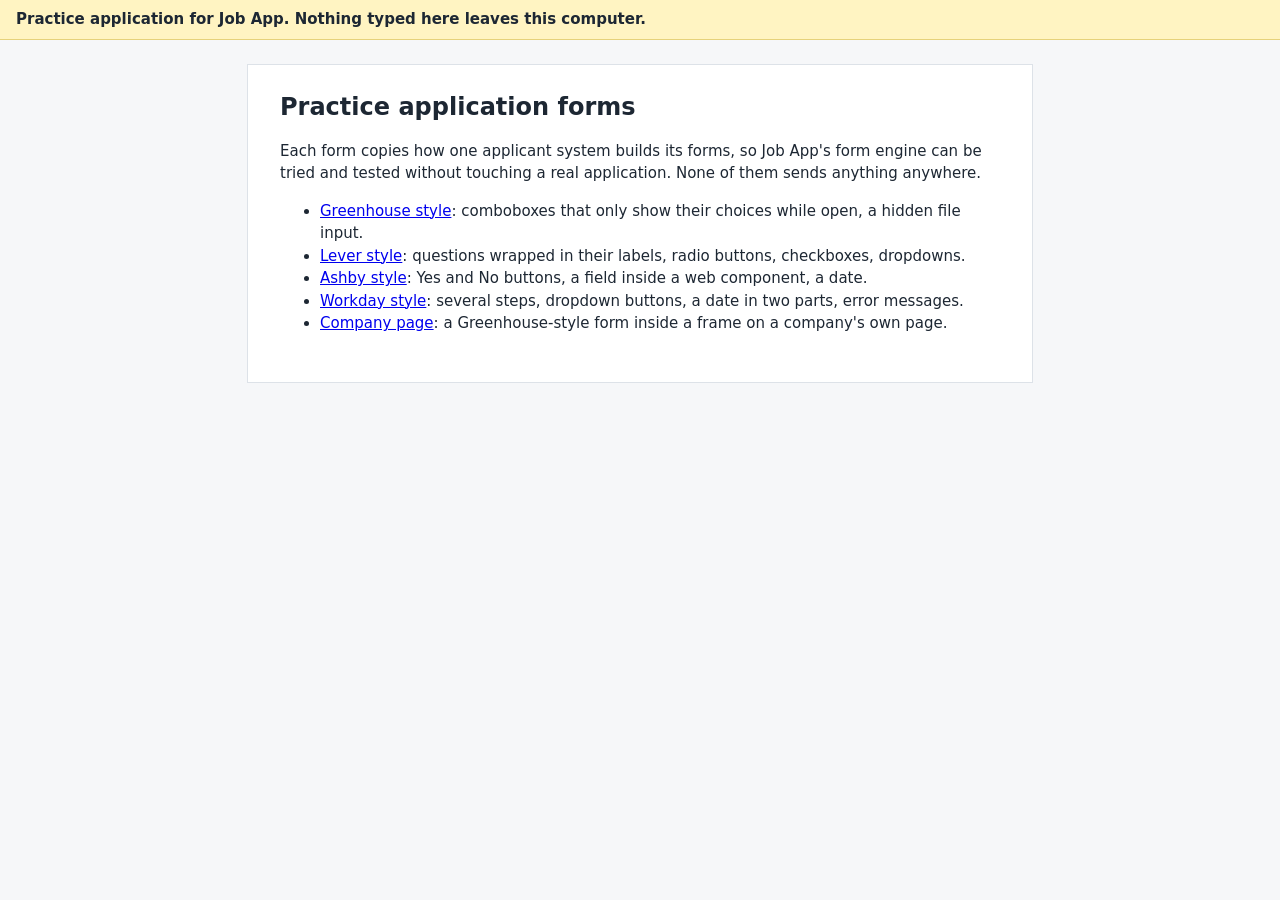
<file: ui/practice/index.html>
<!doctype html>
<html lang="en">
<head>
<meta charset="utf-8">
<title>Job App practice forms</title>
<link rel="stylesheet" href="practice.css">
</head>
<body>
<p class="practice-banner">Practice application for Job App. Nothing typed here leaves this computer.</p>
<main>
  <h1>Practice application forms</h1>
  <p>Each form copies how one applicant system builds its forms, so Job App's form engine can be tried and tested
     without touching a real application. None of them sends anything anywhere.</p>
  <ul>
    <li><a href="greenhouse.html">Greenhouse style</a>: comboboxes that only show their choices while open, a hidden file input.</li>
    <li><a href="lever.html">Lever style</a>: questions wrapped in their labels, radio buttons, checkboxes, dropdowns.</li>
    <li><a href="ashby.html">Ashby style</a>: Yes and No buttons, a field inside a web component, a date.</li>
    <li><a href="workday.html">Workday style</a>: several steps, dropdown buttons, a date in two parts, error messages.</li>
    <li><a href="embedded.html">Company page</a>: a Greenhouse-style form inside a frame on a company's own page.</li>
  </ul>
</main>
</body>
</html>
</file>
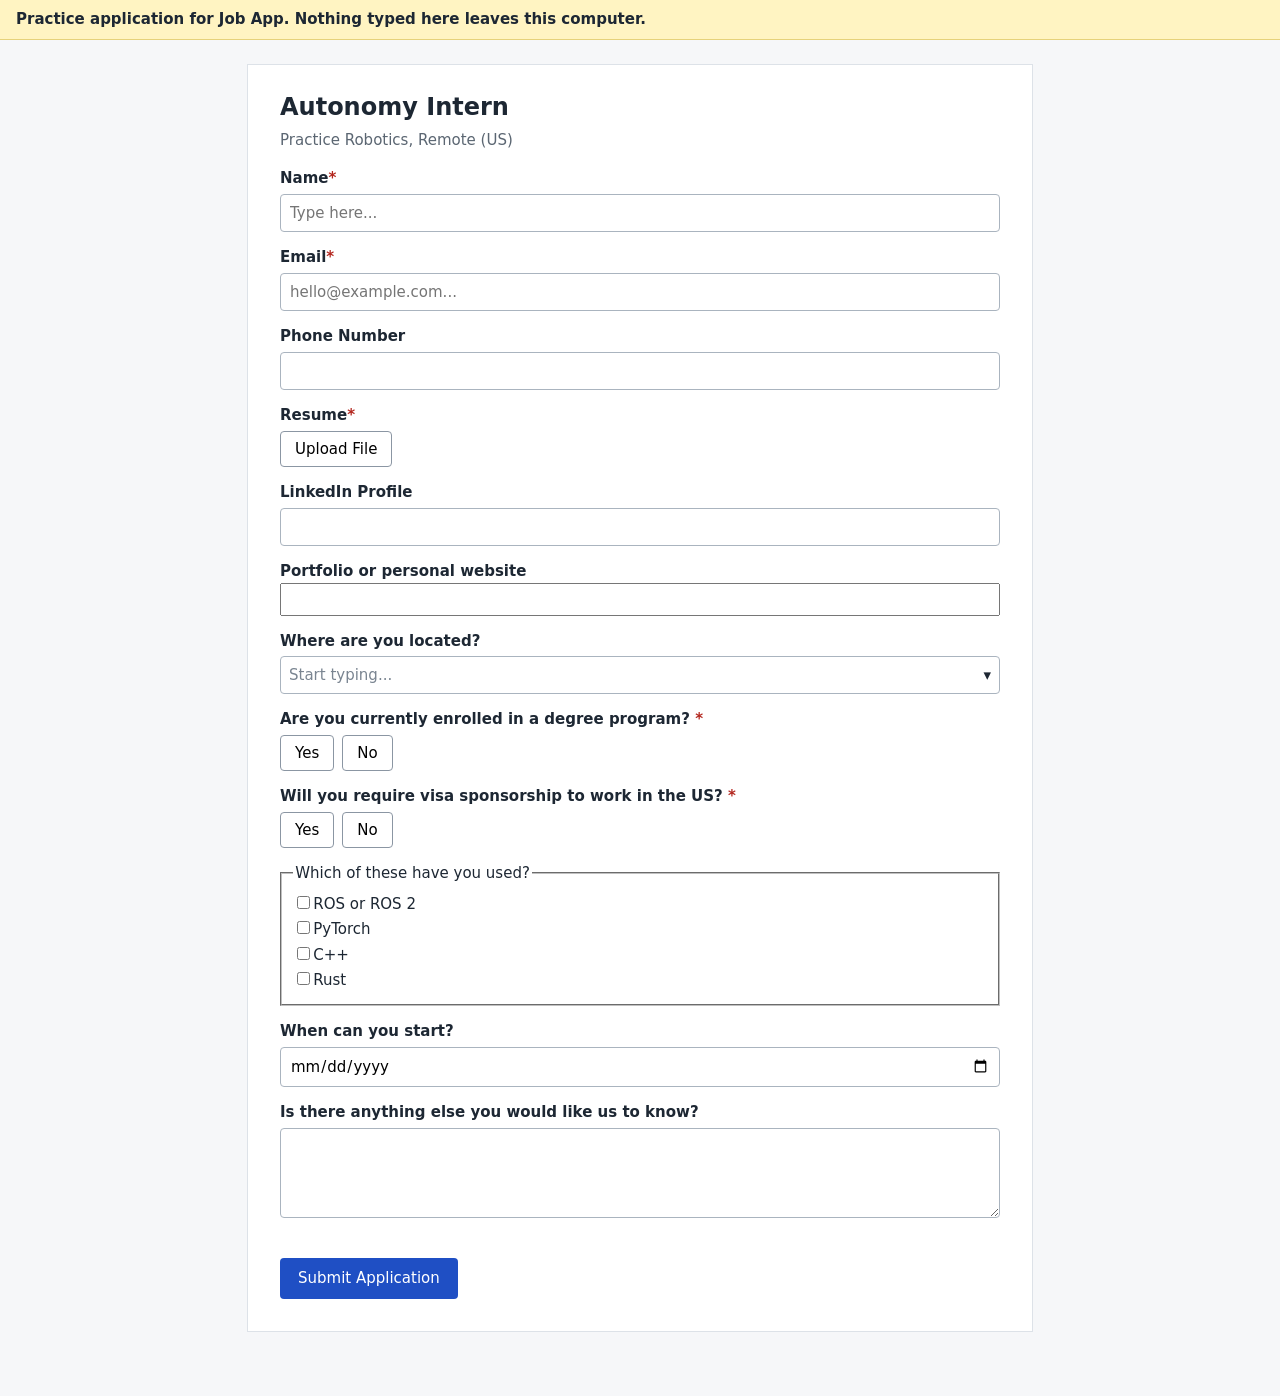
<file: ui/practice/ashby.html>
<!doctype html>
<html lang="en">
<head>
<meta charset="utf-8">
<title>Autonomy Intern @ Practice Robotics (Ashby-style practice form)</title>
<link rel="stylesheet" href="practice.css">
</head>
<body>
<p class="practice-banner">Practice application for Job App. Nothing typed here leaves this computer.</p>
<main>
  <h1>Autonomy Intern</h1>
  <p class="company">Practice Robotics, Remote (US)</p>
  <form id="application-form" novalidate>
    <div class="field"><label class="_heading" for="_systemfield_name">Name<span class="asterisk">*</span></label>
      <input id="_systemfield_name" name="_systemfield_name" type="text" required placeholder="Type here..."></div>
    <div class="field"><label class="_heading" for="_systemfield_email">Email<span class="asterisk">*</span></label>
      <input id="_systemfield_email" name="_systemfield_email" type="email" required placeholder="hello@example.com..."></div>
    <div class="field"><label class="_heading" for="3f2c9a10-55b1-4f7e-9d0a-2b1c3d4e5f60">Phone Number</label>
      <input id="3f2c9a10-55b1-4f7e-9d0a-2b1c3d4e5f60" name="3f2c9a10-55b1-4f7e-9d0a-2b1c3d4e5f60" type="tel"></div>
    <div class="field">
      <label class="_heading" for="_systemfield_resume">Resume<span class="asterisk">*</span></label>
      <button type="button" class="upload-button" onclick="document.getElementById('_systemfield_resume').click()">Upload File</button>
      <input id="_systemfield_resume" name="_systemfield_resume" type="file" class="hidden" required>
      <p class="file-name" id="resume-name"></p>
    </div>
    <div class="field"><label class="_heading" for="9a8b7c6d-0000-4000-8000-000000000001">LinkedIn Profile</label>
      <input id="9a8b7c6d-0000-4000-8000-000000000001" type="text"></div>
    <jobapp-field id="portfolio" data-label="Portfolio or personal website"></jobapp-field>
    <div id="location-slot"></div>
    <div id="toggle-slot"></div>
    <fieldset class="field">
      <legend class="_heading">Which of these have you used?</legend>
      <ul class="plain choices">
        <li><input type="checkbox" id="used-ros" name="used-ros"><label for="used-ros" style="display:inline">ROS or ROS 2</label></li>
        <li><input type="checkbox" id="used-pytorch" name="used-pytorch"><label for="used-pytorch" style="display:inline">PyTorch</label></li>
        <li><input type="checkbox" id="used-cpp" name="used-cpp"><label for="used-cpp" style="display:inline">C++</label></li>
        <li><input type="checkbox" id="used-rust" name="used-rust"><label for="used-rust" style="display:inline">Rust</label></li>
      </ul>
    </fieldset>
    <div class="field"><label class="_heading" for="start-date">When can you start?</label>
      <input id="start-date" type="date"></div>
    <div class="field"><label class="_heading" for="anything-else">Is there anything else you would like us to know?</label>
      <textarea id="anything-else"></textarea></div>
    <button type="submit" class="submit">Submit Application</button>
  </form>
</main>
<script src="practice.js"></script>
<script>
(() => {
  const P = window.Practice;
  // A field inside a web component's shadow root, as some career sites build them.
  customElements.define("jobapp-field", class extends HTMLElement {
    connectedCallback() {
      const root = this.attachShadow({ mode: "open" });
      root.innerHTML = `<div class="field"><label for="inner" style="display:block;font-weight:600">${this.dataset.label}</label>
        <input id="inner" type="url" style="width:100%;padding:7px 9px;box-sizing:border-box"></div>`;
    }
  });
  for (const id of ["_systemfield_name", "_systemfield_email", "3f2c9a10-55b1-4f7e-9d0a-2b1c3d4e5f60",
                    "9a8b7c6d-0000-4000-8000-000000000001", "anything-else"]) {
    P.controlled(document.getElementById(id), id);
  }
  document.getElementById("location-slot").replaceWith(P.combobox({
    id: "location-combobox", label: "Where are you located?", options: P.places, minChars: 2, placeholder: "Start typing..." }));
  document.getElementById("toggle-slot").replaceWith(
    P.toggles({ id: "enrolled", label: "Are you currently enrolled in a degree program?", options: ["Yes", "No"], required: true }),
    P.toggles({ id: "sponsorship", label: "Will you require visa sponsorship to work in the US?", options: ["Yes", "No"], required: true }),
  );
  const resume = document.getElementById("_systemfield_resume");
  resume.addEventListener("change", () => {
    document.getElementById("resume-name").textContent = resume.files.length ? resume.files[0].name : "";
  });
  P.redraw();
  P.practiceSubmit(document.querySelector("button.submit"));
})();
</script>
</body>
</html>
</file>
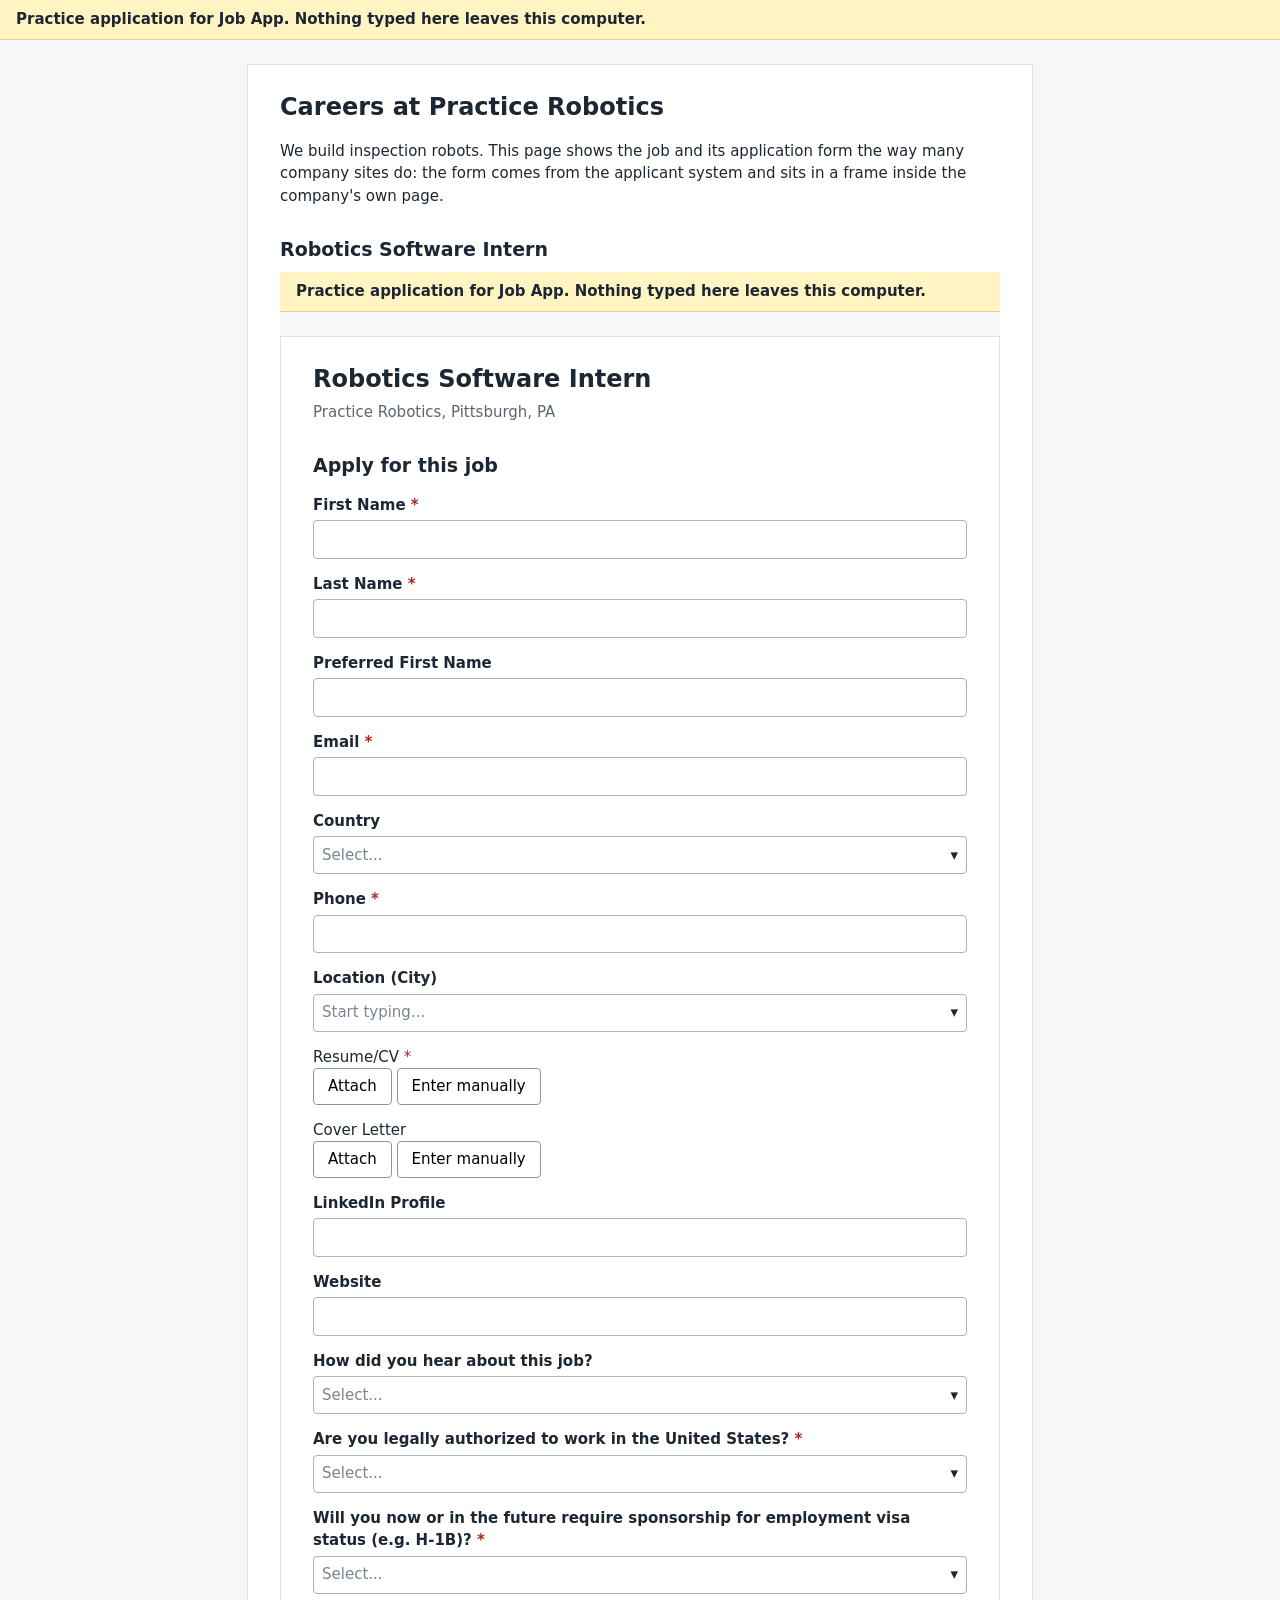
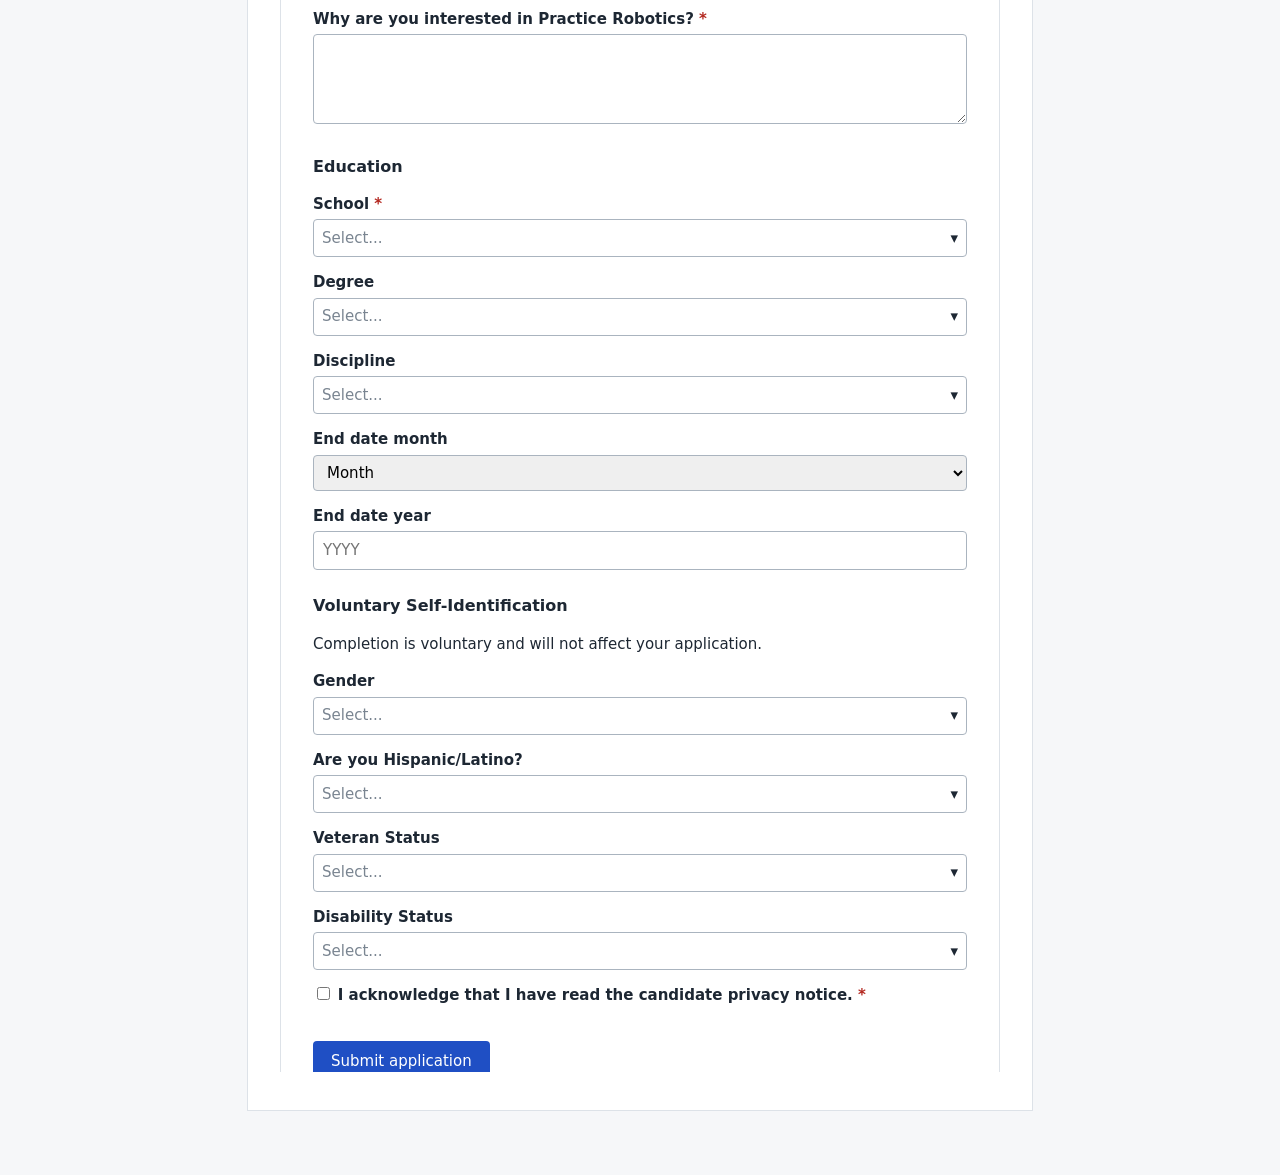
<file: ui/practice/embedded.html>
<!doctype html>
<html lang="en">
<head>
<meta charset="utf-8">
<title>Careers at Practice Robotics (company page with an embedded form)</title>
<link rel="stylesheet" href="practice.css">
</head>
<body>
<p class="practice-banner">Practice application for Job App. Nothing typed here leaves this computer.</p>
<main>
  <h1>Careers at Practice Robotics</h1>
  <p>We build inspection robots. This page shows the job and its application form the way many company sites do:
     the form comes from the applicant system and sits in a frame inside the company's own page.</p>
  <h2>Robotics Software Intern</h2>
  <iframe id="grnhse_iframe" title="Greenhouse Job Board" src="greenhouse.html?for=practicerobotics"
          style="width:100%;height:2400px;border:0"></iframe>
</main>
</body>
</html>
</file>
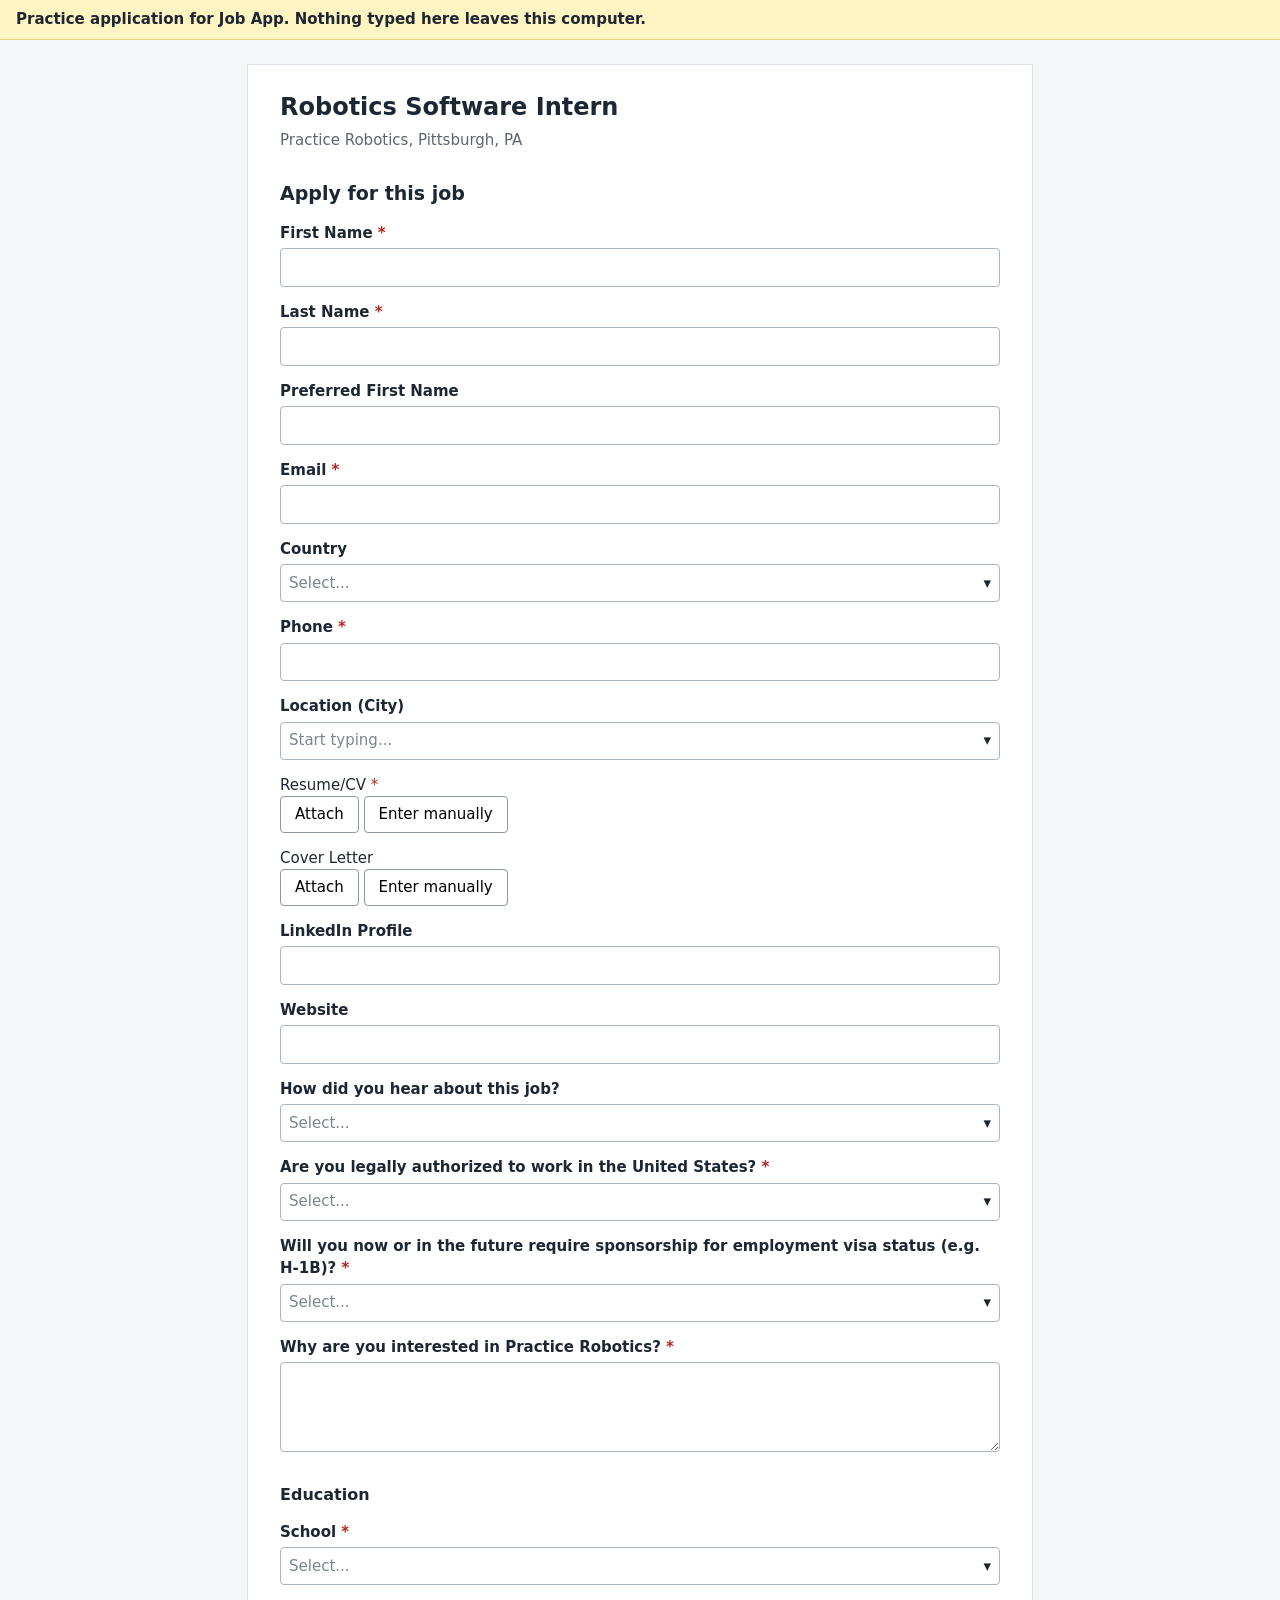
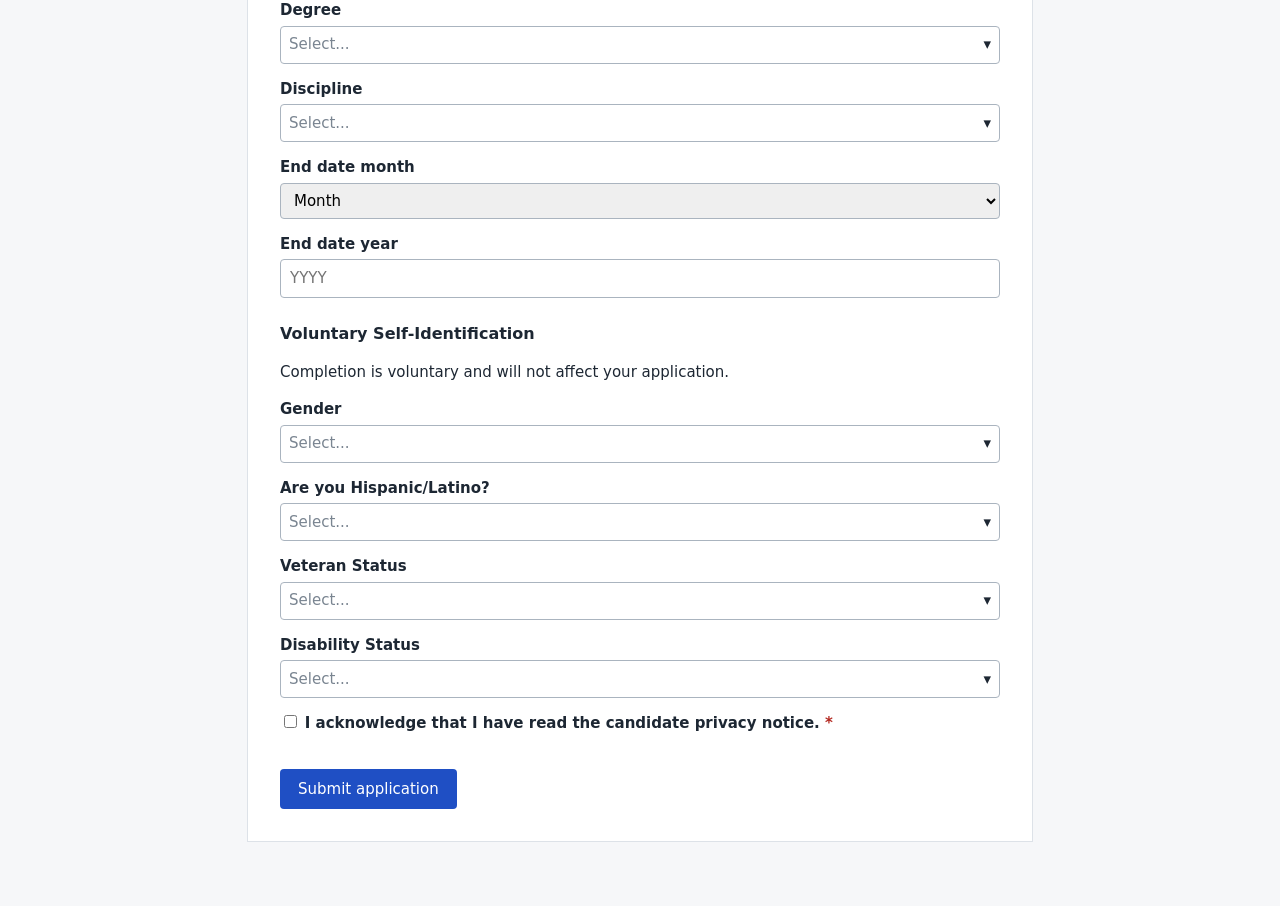
<file: ui/practice/greenhouse.html>
<!doctype html>
<html lang="en">
<head>
<meta charset="utf-8">
<title>Robotics Software Intern | Practice Robotics (Greenhouse-style practice form)</title>
<link rel="stylesheet" href="practice.css">
</head>
<body>
<p class="practice-banner">Practice application for Job App. Nothing typed here leaves this computer.</p>
<main>
  <h1>Robotics Software Intern</h1>
  <p class="company">Practice Robotics, Pittsburgh, PA</p>
  <form id="application-form" novalidate>
    <h2>Apply for this job</h2>
    <div class="field"><label id="first_name-label" for="first_name">First Name<span class="asterisk" aria-hidden="true"> *</span></label>
      <input id="first_name" name="first_name" type="text" aria-required="true" autocomplete="given-name"></div>
    <div class="field"><label id="last_name-label" for="last_name">Last Name<span class="asterisk" aria-hidden="true"> *</span></label>
      <input id="last_name" name="last_name" type="text" aria-required="true" autocomplete="family-name"></div>
    <div class="field"><label for="preferred_name">Preferred First Name</label>
      <input id="preferred_name" name="preferred_name" type="text"></div>
    <div class="field"><label for="email">Email<span class="asterisk" aria-hidden="true"> *</span></label>
      <input id="email" name="email" type="email" aria-required="true" autocomplete="email"></div>
    <div id="country-slot"></div>
    <div class="field"><label for="phone">Phone<span class="asterisk" aria-hidden="true"> *</span></label>
      <input id="phone" name="phone" type="tel" aria-required="true" autocomplete="tel"></div>
    <div id="location-slot"></div>

    <div class="field file-upload">
      <div class="label" id="resume-label">Resume/CV<span class="asterisk" aria-hidden="true"> *</span></div>
      <div class="file-actions">
        <button type="button" class="btn--pill" onclick="document.getElementById('resume').click()">Attach</button>
        <button type="button" class="btn--pill">Enter manually</button>
      </div>
      <input id="resume" name="resume" type="file" class="visually-hidden" aria-labelledby="resume-label"
             aria-required="true" accept=".pdf,.doc,.docx,.txt,.rtf">
      <p class="file-name" id="resume-name"></p>
    </div>
    <div class="field file-upload">
      <div class="label" id="cover_letter-label">Cover Letter</div>
      <div class="file-actions">
        <button type="button" class="btn--pill" onclick="document.getElementById('cover_letter').click()">Attach</button>
        <button type="button" class="btn--pill">Enter manually</button>
      </div>
      <input id="cover_letter" name="cover_letter" type="file" class="visually-hidden" aria-labelledby="cover_letter-label"
             accept=".pdf,.doc,.docx,.txt,.rtf">
      <p class="file-name" id="cover_letter-name"></p>
    </div>

    <div class="field"><label for="question_31001">LinkedIn Profile</label>
      <input id="question_31001" name="question_31001" type="text"></div>
    <div class="field"><label for="question_31002">Website</label>
      <input id="question_31002" name="question_31002" type="text"></div>
    <div id="questions-slot"></div>
    <div class="field"><label for="question_31006">Why are you interested in Practice Robotics?<span class="asterisk" aria-hidden="true"> *</span></label>
      <textarea id="question_31006" name="question_31006" aria-required="true" maxlength="2000"></textarea></div>

    <h3>Education</h3>
    <div id="education-slot"></div>
    <div class="field"><label for="end-month">End date month</label>
      <select id="end-month" name="end_month">
        <option value="">Month</option><option>January</option><option>February</option><option>March</option>
        <option>April</option><option>May</option><option>June</option><option>July</option><option>August</option>
        <option>September</option><option>October</option><option>November</option><option>December</option>
      </select></div>
    <div class="field"><label for="end-year">End date year</label>
      <input id="end-year" name="end_year" type="text" inputmode="numeric" placeholder="YYYY"></div>

    <h3>Voluntary Self-Identification</h3>
    <p>Completion is voluntary and will not affect your application.</p>
    <div id="eeoc-slot"></div>

    <div class="field">
      <input type="checkbox" id="privacy" name="privacy_ack" aria-required="true">
      <label for="privacy" style="display:inline">I acknowledge that I have read the candidate privacy notice.<span class="asterisk"> *</span></label>
    </div>
    <button type="submit" class="btn btn--primary">Submit application</button>
  </form>
</main>
<script src="practice.js"></script>
<script>
(() => {
  const P = window.Practice;
  for (const id of ["first_name", "last_name", "preferred_name", "email", "phone", "question_31001", "question_31002",
                    "question_31006", "end-year"]) {
    P.controlled(document.getElementById(id), id);
  }
  document.getElementById("country-slot").replaceWith(P.combobox({
    id: "country", label: "Country", options: ["United States", "Canada", "United Kingdom", "India"] }));
  document.getElementById("location-slot").replaceWith(P.combobox({
    id: "candidate-location", label: "Location (City)", options: P.places, minChars: 2, placeholder: "Start typing..." }));
  const qs = document.getElementById("questions-slot");
  qs.replaceWith(
    P.combobox({ id: "question_31003", label: "How did you hear about this job?",
                 options: ["LinkedIn", "Company website", "University career fair", "Referral", "Other"] }),
    P.combobox({ id: "question_31004", label: "Are you legally authorized to work in the United States?", required: true,
                 options: ["Yes", "No"] }),
    P.combobox({ id: "question_31005", label: "Will you now or in the future require sponsorship for employment visa status (e.g. H-1B)?",
                 required: true, options: ["Yes", "No"] }),
  );
  document.getElementById("education-slot").replaceWith(
    P.combobox({ id: "school--0", label: "School", required: true,
                 options: ["Carnegie Mellon University", "University of Pittsburgh", "University of Waterloo",
                           "Three Rivers University", "Lakeshore Institute of Technology", "Other"] }),
    P.combobox({ id: "degree--0", label: "Degree",
                 options: ["Bachelor's Degree", "Master's Degree", "Doctor of Philosophy (Ph.D.)", "Associate's Degree", "Other"] }),
    P.combobox({ id: "discipline--0", label: "Discipline",
                 options: ["Computer Engineering", "Computer Science", "Electrical Engineering", "Mechanical Engineering",
                           "Robotics", "Other"] }),
  );
  document.getElementById("eeoc-slot").replaceWith(
    P.combobox({ id: "gender", label: "Gender", options: ["Male", "Female", "Decline To Self Identify"] }),
    P.combobox({ id: "hispanic_ethnicity", label: "Are you Hispanic/Latino?", options: ["Yes", "No", "Decline To Self Identify"] }),
    P.combobox({ id: "veteran_status", label: "Veteran Status",
                 options: ["I am not a protected veteran", "I identify as one or more of the classifications of protected veteran",
                           "I don't wish to answer"] }),
    P.combobox({ id: "disability_status", label: "Disability Status",
                 options: ["Yes, I have a disability (or previously had a disability)", "No, I do not have a disability and have not had one in the past",
                           "I do not want to answer"] }),
  );
  for (const id of ["resume", "cover_letter"]) {
    const input = document.getElementById(id);
    input.addEventListener("change", () => {
      document.getElementById(`${id}-name`).textContent = input.files.length ? input.files[0].name : "";
    });
  }
  P.redraw();
  P.practiceSubmit(document.querySelector("button[type=submit]"));
})();
</script>
</body>
</html>
</file>
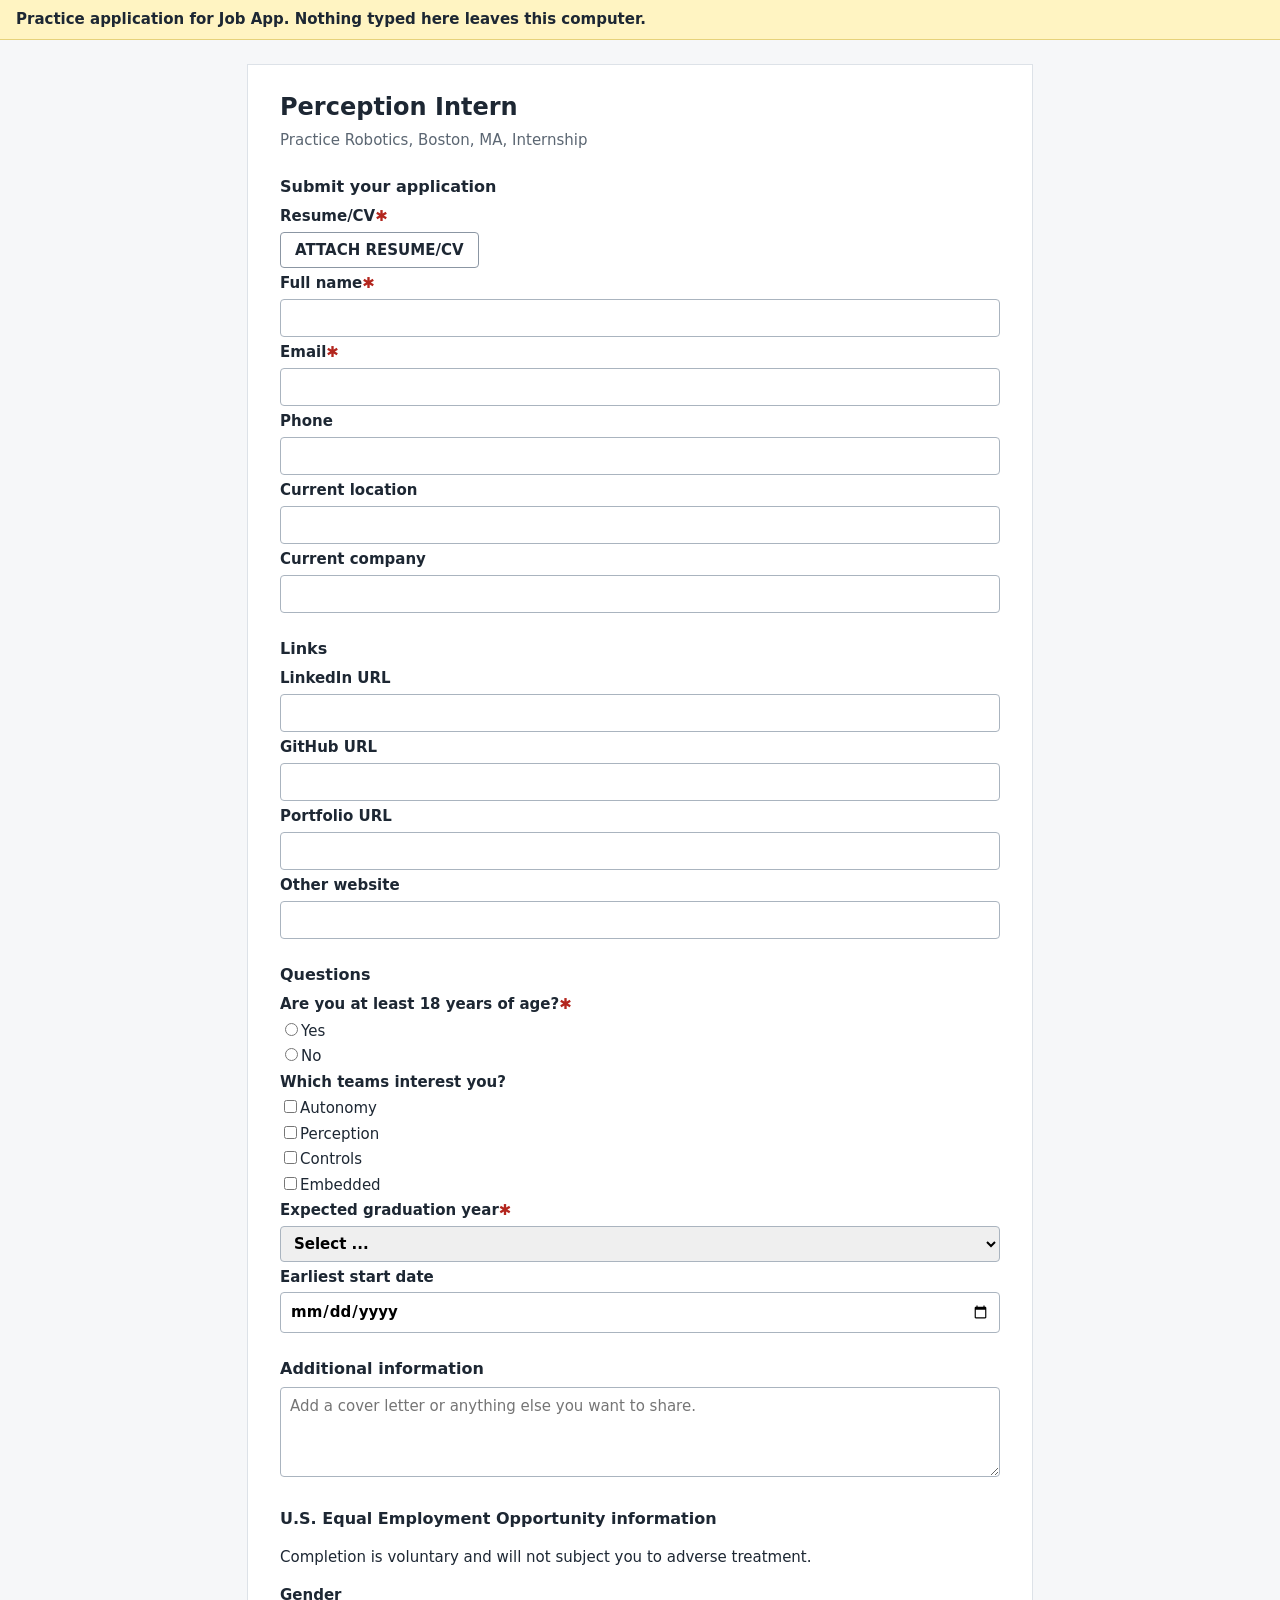
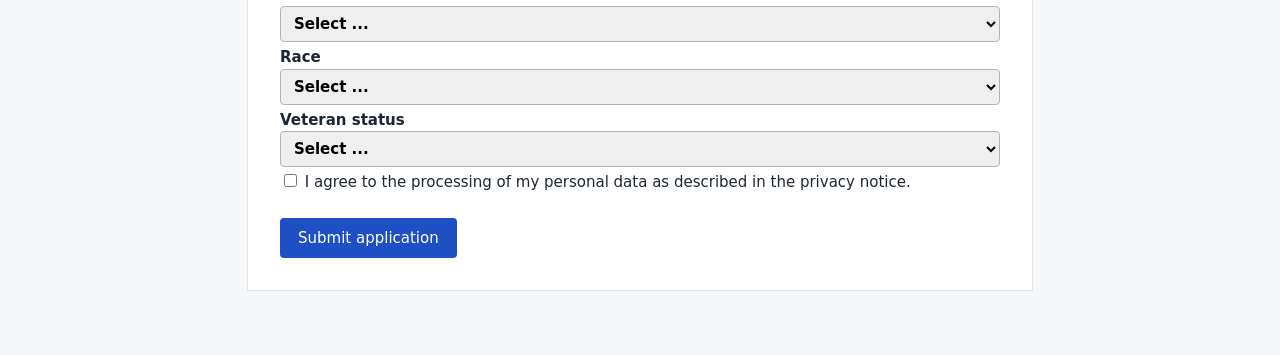
<file: ui/practice/lever.html>
<!doctype html>
<html lang="en">
<head>
<meta charset="utf-8">
<title>Practice Robotics - Perception Intern (Lever-style practice form)</title>
<link rel="stylesheet" href="practice.css">
</head>
<body>
<p class="practice-banner">Practice application for Job App. Nothing typed here leaves this computer.</p>
<main>
  <h1>Perception Intern</h1>
  <p class="company">Practice Robotics, Boston, MA, Internship</p>
  <form id="application-form" method="POST" enctype="multipart/form-data" novalidate>
    <div class="section application-form">
      <h4>Submit your application</h4>
      <ul class="plain">
        <li class="application-question resume">
          <label>
            <div class="application-label">Resume/CV<span class="required">&#10033;</span></div>
            <div class="application-field">
              <a class="visible-resume-upload">ATTACH RESUME/CV</a>
              <input type="file" id="resume-upload-input" name="resume" class="invisible-resume-upload">
              <span class="file-name resume-upload-name"></span>
            </div>
          </label>
        </li>
        <li class="application-question"><label><div class="application-label">Full name<span class="required">&#10033;</span></div>
          <div class="application-field"><input type="text" name="name" required></div></label></li>
        <li class="application-question"><label><div class="application-label">Email<span class="required">&#10033;</span></div>
          <div class="application-field"><input type="email" name="email" required></div></label></li>
        <li class="application-question"><label><div class="application-label">Phone</div>
          <div class="application-field"><input type="text" name="phone"></div></label></li>
        <li class="application-question"><label><div class="application-label">Current location</div>
          <div class="application-field"><input type="text" name="location" autocomplete="off"></div></label></li>
        <li class="application-question"><label><div class="application-label">Current company</div>
          <div class="application-field"><input type="text" name="org"></div></label></li>
      </ul>
    </div>
    <div class="section">
      <h4>Links</h4>
      <ul class="plain">
        <li class="application-question"><label><div class="application-label">LinkedIn URL</div>
          <div class="application-field"><input type="text" name="urls[LinkedIn]"></div></label></li>
        <li class="application-question"><label><div class="application-label">GitHub URL</div>
          <div class="application-field"><input type="text" name="urls[GitHub]"></div></label></li>
        <li class="application-question"><label><div class="application-label">Portfolio URL</div>
          <div class="application-field"><input type="text" name="urls[Portfolio]"></div></label></li>
        <li class="application-question"><label><div class="application-label">Other website</div>
          <div class="application-field"><input type="text" name="urls[Other]"></div></label></li>
      </ul>
    </div>
    <div class="section custom-questions">
      <h4>Questions</h4>
      <ul class="plain">
        <li class="application-question custom-question">
          <div class="application-label full-width">Are you at least 18 years of age?<span class="required">&#10033;</span></div>
          <div class="application-field full-width">
            <ul class="choices" data-qa="multiple-choice">
              <li><label><input type="radio" name="cards[7d1e][field0]" value="Yes" required><span class="application-answer-alternative">Yes</span></label></li>
              <li><label><input type="radio" name="cards[7d1e][field0]" value="No"><span class="application-answer-alternative">No</span></label></li>
            </ul>
          </div>
        </li>
        <li class="application-question custom-question">
          <div class="application-label full-width">Which teams interest you?</div>
          <div class="application-field full-width">
            <ul class="choices" data-qa="checkboxes">
              <li><label><input type="checkbox" name="cards[7d1e][field1]" value="Autonomy"><span class="application-answer-alternative">Autonomy</span></label></li>
              <li><label><input type="checkbox" name="cards[7d1e][field1]" value="Perception"><span class="application-answer-alternative">Perception</span></label></li>
              <li><label><input type="checkbox" name="cards[7d1e][field1]" value="Controls"><span class="application-answer-alternative">Controls</span></label></li>
              <li><label><input type="checkbox" name="cards[7d1e][field1]" value="Embedded"><span class="application-answer-alternative">Embedded</span></label></li>
            </ul>
          </div>
        </li>
        <li class="application-question custom-question">
          <label><div class="application-label full-width">Expected graduation year<span class="required">&#10033;</span></div>
            <div class="application-field full-width">
              <select name="cards[7d1e][field2]" required>
                <option value="">Select ...</option><option value="2026">2026</option><option value="2027">2027</option>
                <option value="2028">2028</option><option value="2029">2029</option>
              </select>
            </div></label>
        </li>
        <li class="application-question custom-question">
          <label><div class="application-label full-width">Earliest start date</div>
            <div class="application-field full-width"><input type="date" name="cards[7d1e][field3]"></div></label>
        </li>
      </ul>
    </div>
    <div class="section">
      <h4>Additional information</h4>
      <textarea name="comments" id="additional-information" placeholder="Add a cover letter or anything else you want to share."></textarea>
    </div>
    <div class="section eeo">
      <h4>U.S. Equal Employment Opportunity information</h4>
      <p>Completion is voluntary and will not subject you to adverse treatment.</p>
      <label>Gender<select name="eeo[gender]"><option value="">Select ...</option><option>Male</option><option>Female</option>
        <option>Decline to self-identify</option></select></label>
      <label>Race<select name="eeo[race]"><option value="">Select ...</option><option>Asian (Not Hispanic or Latino)</option>
        <option>White (Not Hispanic or Latino)</option><option>Black or African American (Not Hispanic or Latino)</option>
        <option>Hispanic or Latino</option><option>Two or More Races (Not Hispanic or Latino)</option>
        <option>Decline to self-identify</option></select></label>
      <label>Veteran status<select name="eeo[veteran]"><option value="">Select ...</option><option>I am a veteran</option>
        <option>I am not a veteran</option><option>Decline to self-identify</option></select></label>
    </div>
    <div class="section">
      <label class="consent" style="font-weight:400"><input type="checkbox" name="consent[store]" value="1">
        I agree to the processing of my personal data as described in the privacy notice.</label>
    </div>
    <button type="submit" class="template-btn-submit postings-btn" id="btn-submit">Submit application</button>
  </form>
</main>
<script src="practice.js"></script>
<script>
(() => {
  const input = document.getElementById("resume-upload-input");
  input.addEventListener("change", () => {
    document.querySelector(".resume-upload-name").textContent = input.files.length ? input.files[0].name : "";
  });
  window.Practice.practiceSubmit(document.getElementById("btn-submit"));
})();
</script>
</body>
</html>
</file>
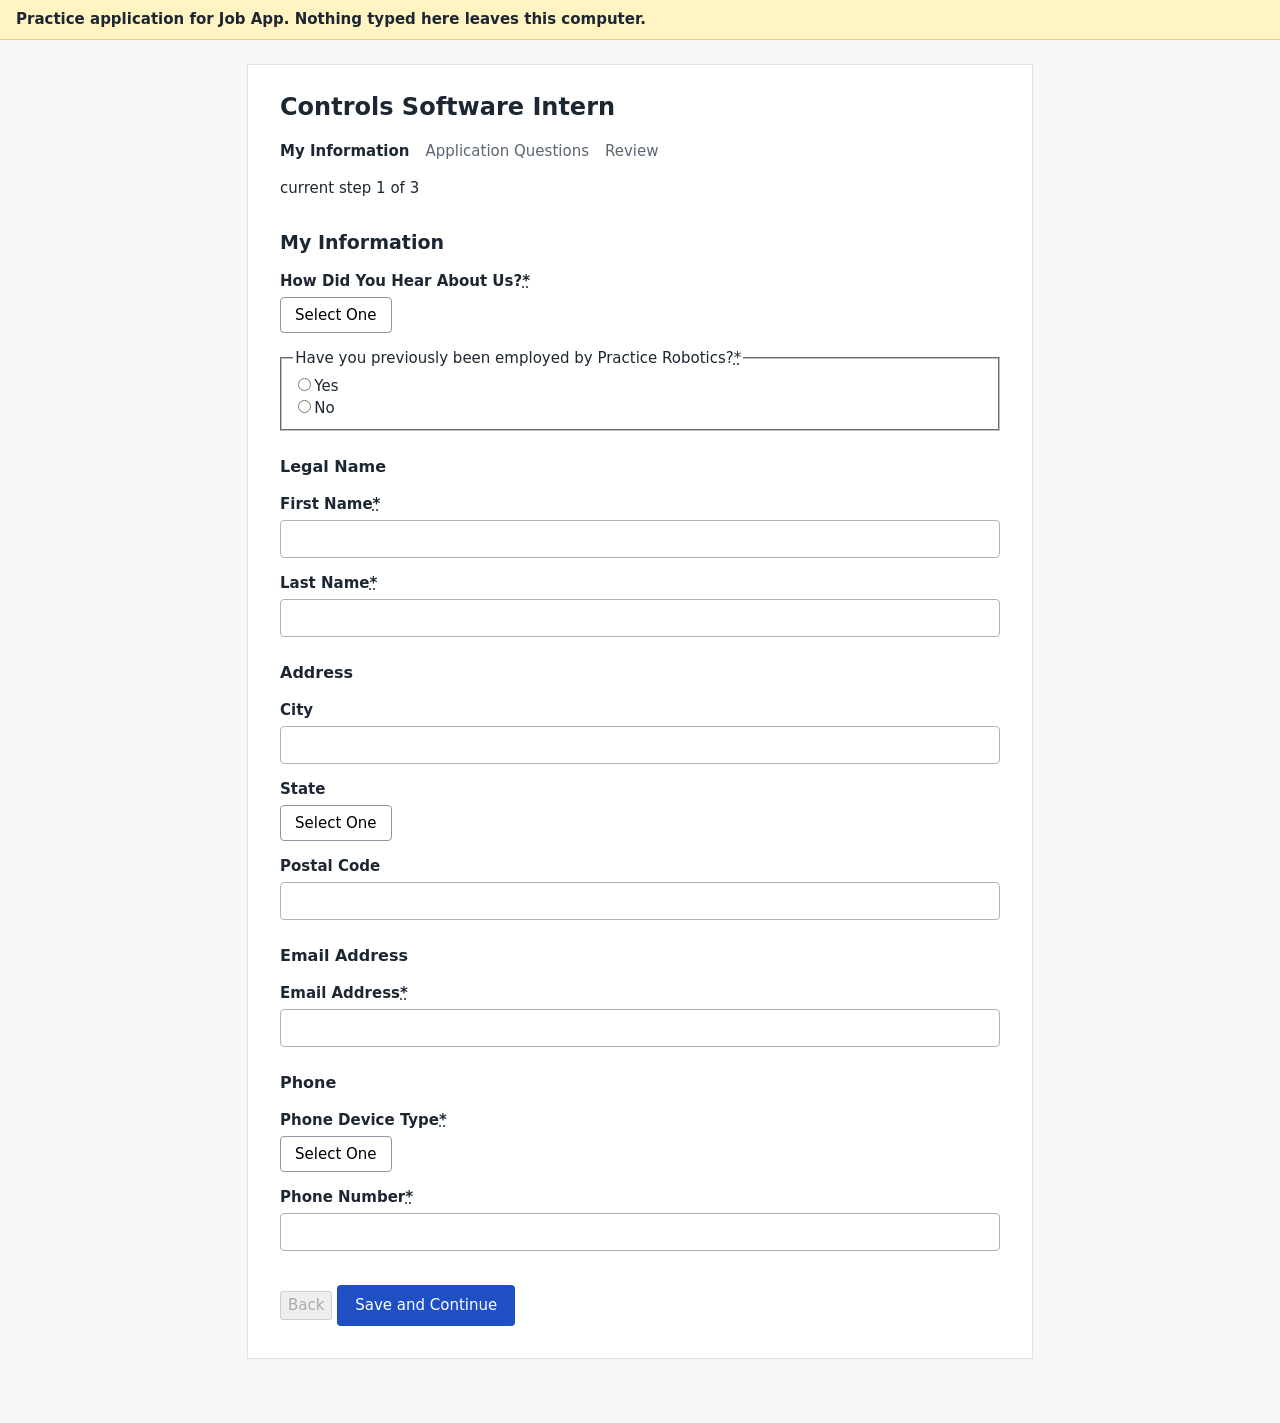
<file: ui/practice/workday.html>
<!doctype html>
<html lang="en">
<head>
<meta charset="utf-8">
<title>Apply - Controls Software Intern (Workday-style practice form)</title>
<link rel="stylesheet" href="practice.css">
</head>
<body>
<p class="practice-banner">Practice application for Job App. Nothing typed here leaves this computer.</p>
<main data-automation-id="applyFlowPage">
  <h1>Controls Software Intern</h1>
  <ol class="progress" data-automation-id="progressBar" aria-label="Progress">
    <li data-step="1">My Information</li><li data-step="2">Application Questions</li><li data-step="3">Review</li>
  </ol>
  <p data-automation-id="progressBarActiveStep" id="step-text"></p>
  <div id="step"></div>
  <div class="nav" data-automation-id="pageFooter">
    <button type="button" data-automation-id="bottom-navigation-previous-button" id="back">Back</button>
    <button type="button" class="btn--primary" data-automation-id="bottom-navigation-next-button" id="next">Save and Continue</button>
  </div>
</main>
<script src="practice.js"></script>
<script>
(() => {
  const P = window.Practice;
  const { el } = P;
  let step = 1;
  const errors = {};

  function text(id, label, opts = {}) {
    const input = el(opts.multiline ? "textarea" : "input", {
      id, "data-automation-id": id, type: opts.multiline ? null : (opts.type || "text"),
      "aria-required": opts.required ? "true" : null,
      "aria-invalid": errors[id] ? "true" : null, "aria-describedby": errors[id] ? `${id}-error` : null,
    });
    input.value = P.state[id] || "";
    input.addEventListener("input", () => { P.state[id] = input.value; });
    return el("div", { class: "field", "data-automation-id": `formField-${id}` },
      el("label", { for: id }, label, opts.required ? el("abbr", { title: "required", text: "*" }) : null),
      input,
      errors[id] ? el("div", { class: "error", id: `${id}-error`, role: "alert", "data-automation-id": "errorMessage" }, errors[id]) : null);
  }

  function radio(name, label, options, required) {
    return el("fieldset", { class: "field", "data-automation-id": `formField-${name}` },
      el("legend", null, label, required ? el("abbr", { title: "required", text: "*" }) : null),
      options.map((o, i) => {
        const input = el("input", { type: "radio", name, id: `${name}-${i}`, value: o });
        input.checked = P.state[name] === o;
        input.addEventListener("change", () => { P.state[name] = o; });
        return el("div", null, input, el("label", { for: `${name}-${i}`, style: "display:inline;font-weight:400" }, o));
      }));
  }

  function dropdownField(id, label, options, required) {
    const field = P.dropdown({ id, label, options, required });
    if (errors[id]) field.append(el("div", { class: "error", role: "alert", "data-automation-id": "errorMessage" }, errors[id]));
    return field;
  }

  const STEPS = {
    1: () => [
      el("h2", null, "My Information"),
      dropdownField("source", "How Did You Hear About Us?", ["Job Board", "Career Fair", "Company Website", "Referral"], true),
      radio("candidateIsPreviousWorker", "Have you previously been employed by Practice Robotics?", ["Yes", "No"], true),
      el("h3", null, "Legal Name"),
      text("legalNameSection_firstName", "First Name", { required: true }),
      text("legalNameSection_lastName", "Last Name", { required: true }),
      el("h3", null, "Address"),
      text("addressSection_city", "City"),
      dropdownField("addressSection_countryRegion", "State", ["Pennsylvania", "Massachusetts", "California", "Washington"]),
      text("addressSection_postalCode", "Postal Code"),
      el("h3", null, "Email Address"),
      text("email", "Email Address", { type: "email", required: true }),
      el("h3", null, "Phone"),
      dropdownField("phone-device-type", "Phone Device Type", ["Mobile", "Home", "Work"], true),
      text("phone-number", "Phone Number", { type: "tel", required: true }),
    ],
    2: () => [
      el("h2", null, "Application Questions"),
      dropdownField("workAuthorization", "Are you legally authorized to work in the country in which this job is located?", ["Yes", "No"], true),
      dropdownField("sponsorship", "Will you now or in the future require sponsorship for employment visa status?", ["Yes", "No"], true),
      el("div", { class: "field", role: "group", "aria-labelledby": "grad-label", "data-automation-id": "formField-graduation" },
        el("label", { id: "grad-label" }, "Expected Graduation Date"),
        el("div", { class: "date-segments", "data-automation-id": "dateInputWrapper" },
          segment("dateSectionMonth-input", "Month", "MM"), "/", segment("dateSectionYear-input", "Year", "YYYY"))),
      text("project", "Tell us about a project you are proud of.", { multiline: true }),
    ],
    3: () => [
      el("h2", null, "Review"),
      el("p", null, "Check your answers before you submit."),
      el("dl", null, Object.entries(P.state).filter(([, v]) => v).flatMap(([k, v]) => [el("dt", null, k), el("dd", null, String(v))])),
    ],
  };

  function segment(id, label, placeholder) {
    const input = el("input", { id, "data-automation-id": id, role: "spinbutton", "aria-label": label, placeholder, inputmode: "numeric" });
    input.value = P.state[id] || "";
    input.addEventListener("input", () => { P.state[id] = input.value; });
    return input;
  }

  const REQUIRED = {
    1: ["source", "candidateIsPreviousWorker", "legalNameSection_firstName", "legalNameSection_lastName", "email",
        "phone-device-type", "phone-number"],
    2: ["workAuthorization", "sponsorship"],
  };

  function draw() {
    document.getElementById("step").replaceChildren(...STEPS[step]());
    document.getElementById("step-text").textContent = `current step ${step} of 3`;
    document.querySelectorAll(".progress li").forEach((li) => {
      if (Number(li.dataset.step) === step) li.setAttribute("aria-current", "step"); else li.removeAttribute("aria-current");
    });
    document.getElementById("back").disabled = step === 1;
    document.getElementById("next").textContent = step === 3 ? "Submit" : "Save and Continue";
    P.redraw();
  }

  document.getElementById("next").addEventListener("click", () => {
    if (step === 3) {
      let note = document.getElementById("practice-sent");
      if (!note) {
        note = el("p", { id: "practice-sent", class: "sent", role: "status" });
        document.querySelector(".nav").after(note);
      }
      note.textContent = "Thank you for applying! (This is a practice form: nothing was sent anywhere.)";
      return;
    }
    for (const key of Object.keys(errors)) delete errors[key];
    for (const key of REQUIRED[step]) if (!P.state[key]) errors[key] = "The field is required and must have a value.";
    if (!Object.keys(errors).length) step += 1;
    draw();
  });
  document.getElementById("back").addEventListener("click", () => { if (step > 1) { step -= 1; draw(); } });
  draw();
})();
</script>
</body>
</html>
</file>
<file: ui/practice/practice.css>
/* Plain looks for the practice forms. Each form copies the structure of an applicant system, not its design. */
body { font: 15px/1.5 "Segoe UI", system-ui, sans-serif; margin: 0; color: #1d2733; background: #f6f7f9; }
.practice-banner { margin: 0; padding: 8px 16px; background: #fff4c2; border-bottom: 1px solid #e6d27a; font-weight: 600; }
main { max-width: 720px; margin: 24px auto 64px; background: #fff; padding: 24px 32px 32px; border: 1px solid #dde2e8; }
h1 { font-size: 24px; margin: 0 0 4px; }
h2 { font-size: 19px; margin: 28px 0 8px; }
h3, h4 { font-size: 16px; margin: 24px 0 6px; }
.company { color: #5b6672; margin: 0 0 16px; }
.field { margin: 14px 0; }
label, .question, .application-label { display: block; font-weight: 600; margin-bottom: 4px; }
input[type=text], input[type=email], input[type=tel], input[type=url], input[type=date], input:not([type]), textarea, select {
  width: 100%; box-sizing: border-box; padding: 7px 9px; border: 1px solid #aab4bf; border-radius: 4px; font: inherit; }
textarea { min-height: 90px; }
.asterisk, .required { color: #b3261e; }
.visually-hidden { position: absolute; width: 1px; height: 1px; overflow: hidden; clip: rect(0 0 0 0); white-space: nowrap; }
.hidden, .invisible-resume-upload { display: none; }
button { font: inherit; cursor: pointer; }
.btn, .toggle, .wd-dropdown, .btn--pill, .visible-resume-upload, .upload-button {
  padding: 6px 14px; border: 1px solid #8b96a3; border-radius: 4px; background: #fff; display: inline-block; }
.btn--primary, .template-btn-submit, .submit { background: #1f4fc4; color: #fff; border: 0; padding: 9px 18px; border-radius: 4px; margin-top: 20px; }
.select__container { position: relative; }
.select__control { display: flex; align-items: center; border: 1px solid #aab4bf; border-radius: 4px; min-height: 36px; padding: 0 8px; cursor: text; }
.select__value-container { flex: 1; position: relative; display: flex; align-items: center; }
.select__placeholder { color: #7a8591; position: absolute; pointer-events: none; }
.select__single-value { position: absolute; pointer-events: none; }
.select__input { border: 0 !important; outline: 0; padding: 6px 0 !important; width: 100% !important; background: transparent; }
.select__menu { position: absolute; z-index: 5; left: 0; right: 0; background: #fff; border: 1px solid #aab4bf; border-radius: 4px; margin-top: 2px; }
.select__option, .select__menu-notice { padding: 7px 10px; }
.select__option--is-focused, .select__option:hover { background: #e8eefc; }
.toggles { display: flex; gap: 8px; }
.toggle[aria-pressed="true"] { background: #1f4fc4; color: #fff; border-color: #1f4fc4; }
.wd-list { list-style: none; margin: 4px 0 0; padding: 4px 0; border: 1px solid #aab4bf; border-radius: 4px; max-width: 360px; background: #fff; }
.wd-list li { padding: 6px 12px; cursor: pointer; }
.wd-list li:hover { background: #e8eefc; }
.choices { list-style: none; padding: 0; margin: 0; }
.choices li { margin: 3px 0; }
.choices label { font-weight: 400; display: inline; }
.file-name { margin: 6px 0 0; color: #1b6e45; }
.sent { color: #1b6e45; font-weight: 600; }
.error { color: #b3261e; font-size: 13px; margin-top: 4px; }
.progress { display: flex; gap: 16px; list-style: none; padding: 0; color: #5b6672; }
.progress [aria-current="step"] { color: #1d2733; font-weight: 700; }
.date-segments { display: flex; gap: 6px; align-items: center; }
.date-segments input { width: 70px; }
ul.plain { list-style: none; padding: 0; margin: 0; }
</file>
